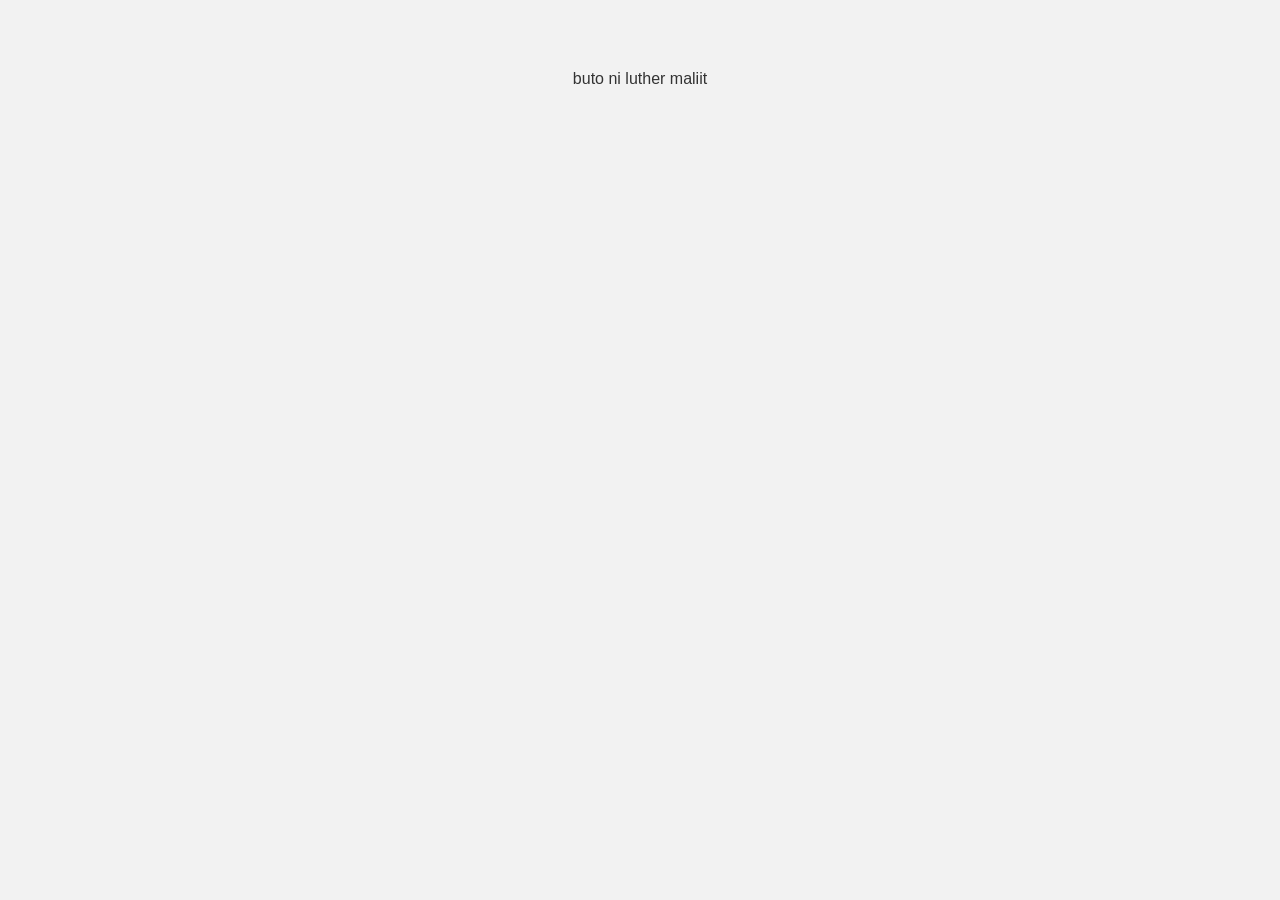
<file: cssdemo/index.html>
<!DOCTYPE html>
<html lang="en">
<head>
    <meta charset="UTF-8">
    <meta name="viewport" content="width=device-width, initial-scale=1.0">
    <title>CSS</title>
    <link rel="stylesheet" href="style.css">
</head>
<body>
    <div class="Css">

        <p>buto ni luther maliit</p>
   
   
    </div>
    
</body>
</html>
</file>
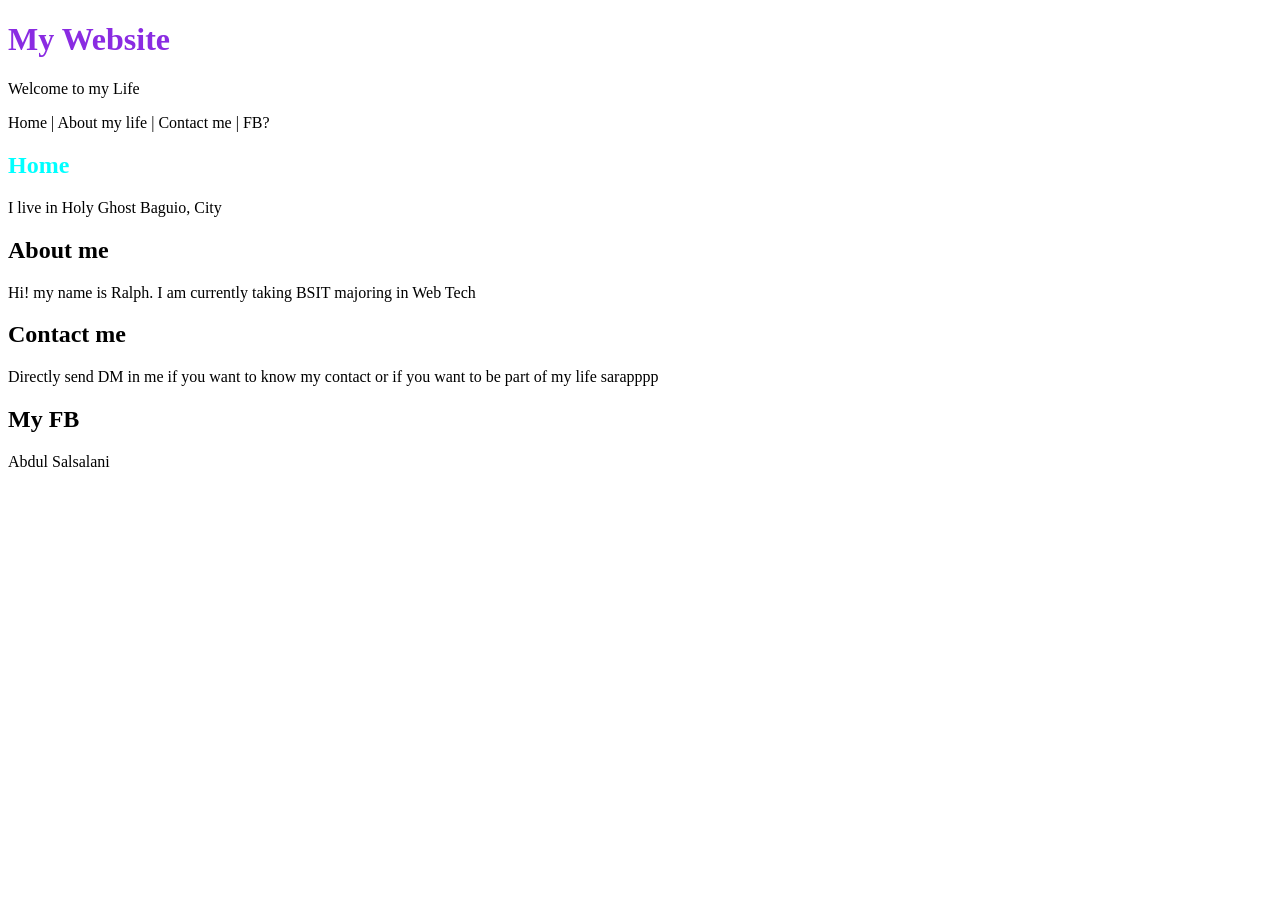
<file: 01-basic.html>
<!DOCTYPE html>
<html lang="en">
<head>
    <meta charset="UTF-8">
    <meta name="viewport" content="width=device-width, initial-scale=1.0">
    <title>basic html</title>
</head>
<body>
    
    <header>
        <h1><span style="color: blueviolet;">My Website</span></h1>
        <span>Welcome to my Life</span>
    </header>

    <nav>
        <p>Home  | About my life | Contact me | FB?</p>
    </nav>

    <main>
        <section>
            <h2><span style="color: aqua;">Home</span></h2>
            <p>I live in Holy Ghost Baguio, City</p>
            <h2>About me</h2>
            <p>Hi! my name is Ralph. I am currently taking BSIT majoring in Web Tech</p>
            <h2>Contact me</h2>
            <p>Directly send DM in me if you want to know my contact or if you want to be part of my life sarapppp</p>
            <h2>My FB</h2>
            <p>Abdul Salsalani</p>
        </section>
    </main>


    </body>
    </html>
</file>
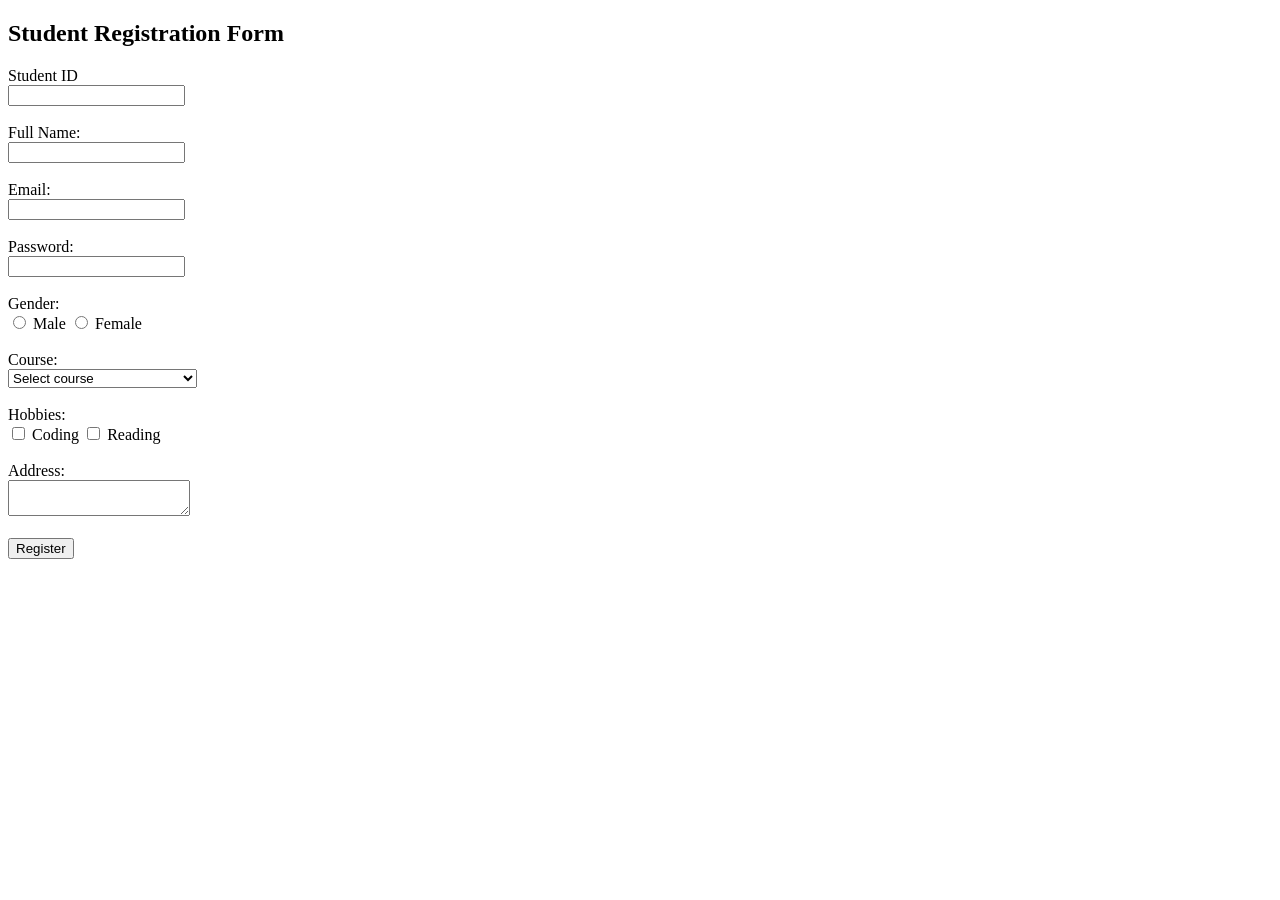
<file: 04-form.html>
<!DOCTYPE html>
<html lang="en">
<head>
    <meta charset="UTF-8">
    <meta name="viewport" content="width=device-width, initial-scale=1.0">
    <title>Form</title>
</head>
<body>

    <h2>Student Registration Form</h2>
    <form action="#"method="POST">

        <label for="student-id">Student ID</label><br>
        <input type="text" id="student-id" name="student_id" required><br><br>

        <label for="fullname">Full Name:</label><br>
        <input type="text" id="fullname" name="fullname" required><br><br>
        
        <label for="email">Email:</label><br>
        <input type="email" id="email" name="email" required><br><br>

        <label for="password">Password:</label><br>
        <input type="password" id="password" name="password" required><br><br>

        <label>Gender:</label><br>
        <input type="radio" id="male" name="gender" value="male">
        <label for="male">Male</label>
        <input type="radio" id="female" name="gender" value="female">
        <label for="female">Female</label><br><br>

        <label for="course">Course:</label><br>
        <select id="course" name="course" required>
            <option value="">Select course</option>
            <option value="bsit">BS Information Techonology</option>
            <option value="bscs">BS Computer Science</option>
        </select><br><br>

        <label>Hobbies:</label><br>
        <input type="checkbox" id="coding" name="hobbies[]" value="coding">
        <label for="coding">Coding</label>
        <input type="checkbox" id="reading" name="hobbies" value="reading">
        <label for="reading">Reading</label><br><br>

        <label for="address">Address:</label><br>
        <textarea id="address" name="address" required></textarea><br><br>

        <input type="submit" value="Register">
    </form>


    
</body>
</html>
</file>
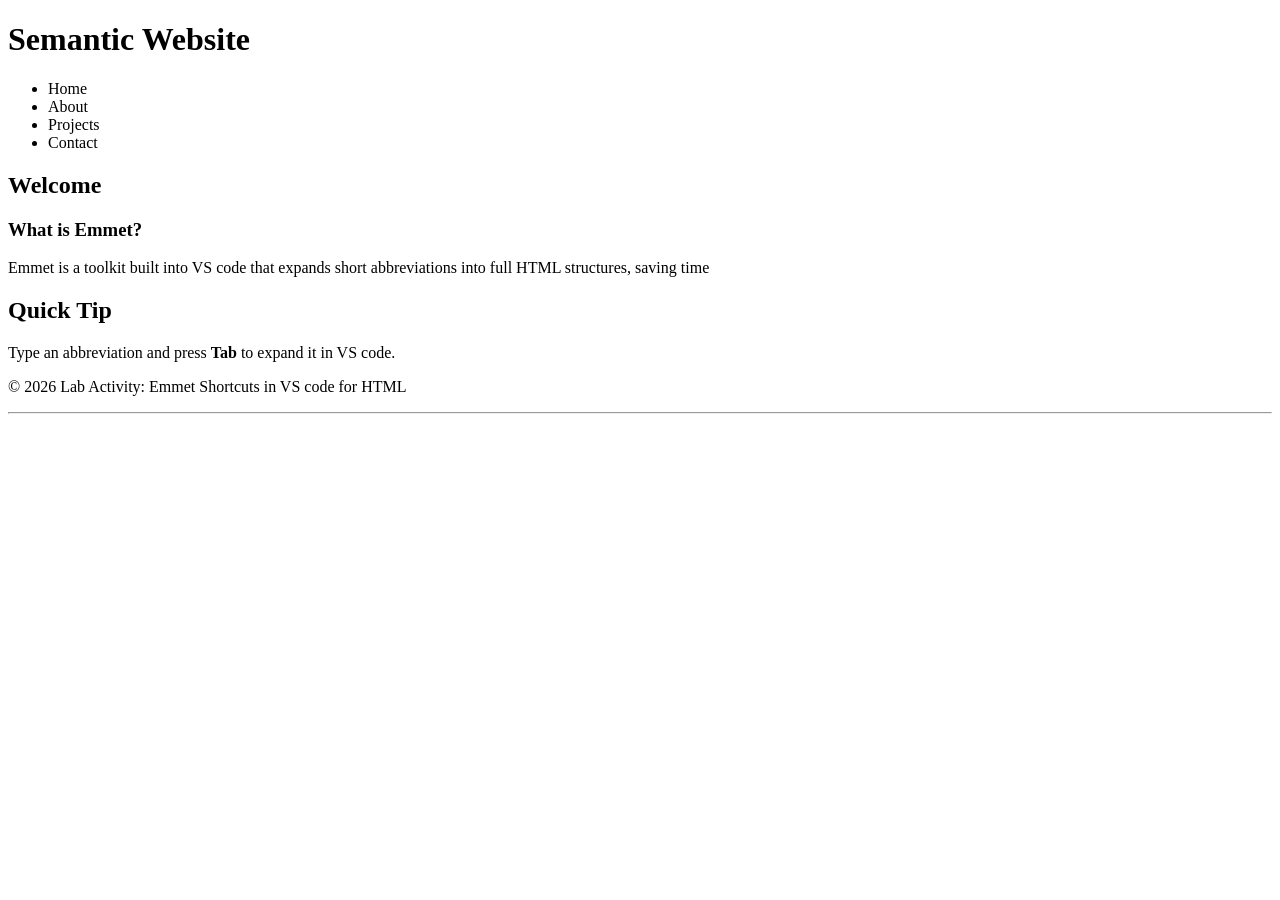
<file: 05-semantic.html>
<!DOCTYPE html>
<html lang="en">
<head>
    <meta charset="UTF-8">
    <meta name="viewport" content="width=device-width, initial-scale=1.0">
    <title>Semantic html</title>
</head>
<body>

    <header>
        <h1>Semantic Website</h1>
    </header>

    <nav>
        <ul>
            <li><a href="#home"></a>Home</li>
            <li><a href="#about"></a>About</li>
            <li><a href="#projects"></a>Projects</li>
            <li><a href="#contact"></a>Contact</li>
        </ul>
    </nav>

    <main>
        <section id="home">
            <h2>Welcome</h2>
            <article>
                <h3>What is Emmet?</h3>
                <p>Emmet is a toolkit built into VS code that expands short abbreviations into full HTML structures, saving time</p>
            </article>
        </section>
    </main>

    <aside>
        <h2>Quick Tip</h2>
        <p>Type an abbreviation and press <strong>Tab</strong> to expand it in VS code.</p>
    </aside>

    <footer>
        <p>&copy; 2026 Lab Activity: Emmet Shortcuts in VS code for HTML</p>
    </footer>

    <hr>
    
</body>
</html>
</file>
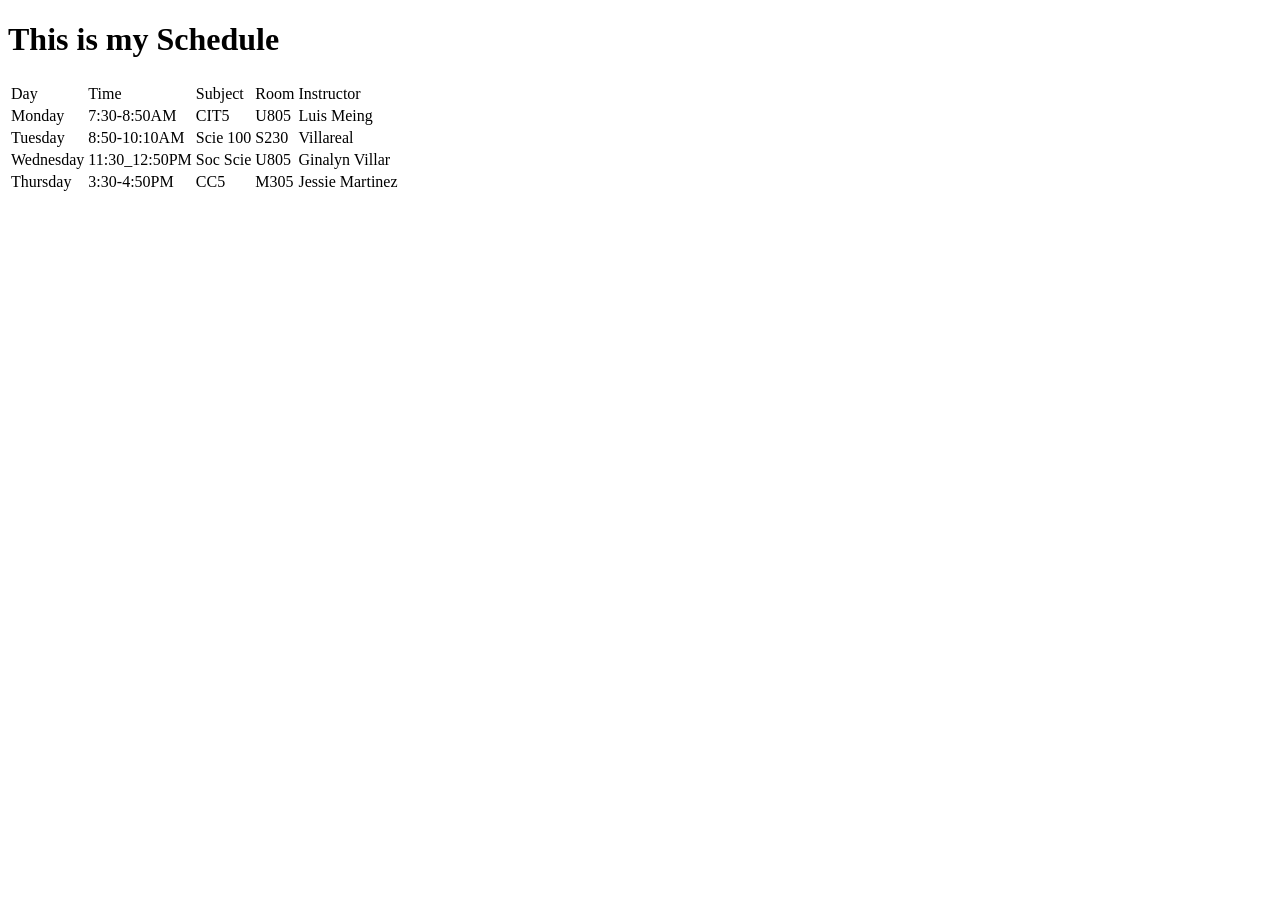
<file: schedule.html>
<!DOCTYPE html>
<html lang="en">
<head>
    <meta charset="UTF-8">
    <meta name="viewport" content="width=device-width, initial-scale=1.0">
    <title>Schedule.html</title>
</head>

<body>
    <h1>This is my Schedule</h1>

    <table>
        <tr>
            <tr>
                <td>Day</td>
                <td>Time</td>
                <td>Subject</td>
                <td>Room</td>
                <td>Instructor </td>
            </tr>
            <tr>
                <td>Monday</td>
                <td>7:30-8:50AM</td>
                <td>CIT5</td>
                <td>U805</td>
                <td>Luis Meing</td>
            </tr>
            <tr>
                <td>Tuesday</td>
                <td>8:50-10:10AM</td>
                <td>Scie 100</td>
                <td>S230</td>
                <td>Villareal</td>
            </tr>
            <tr>
                <td>Wednesday</td>
                <td>11:30_12:50PM</td>
                <td>Soc Scie</td>
                <td>U805</td>
                <td>Ginalyn Villar</td>
            </tr>
            <tr>
                <td>Thursday</td>
                <td>3:30-4:50PM</td>
                <td>CC5</td>
                <td>M305</td>
                <td>Jessie Martinez</td>
            </tr>

    
</body>
</html>
</file>
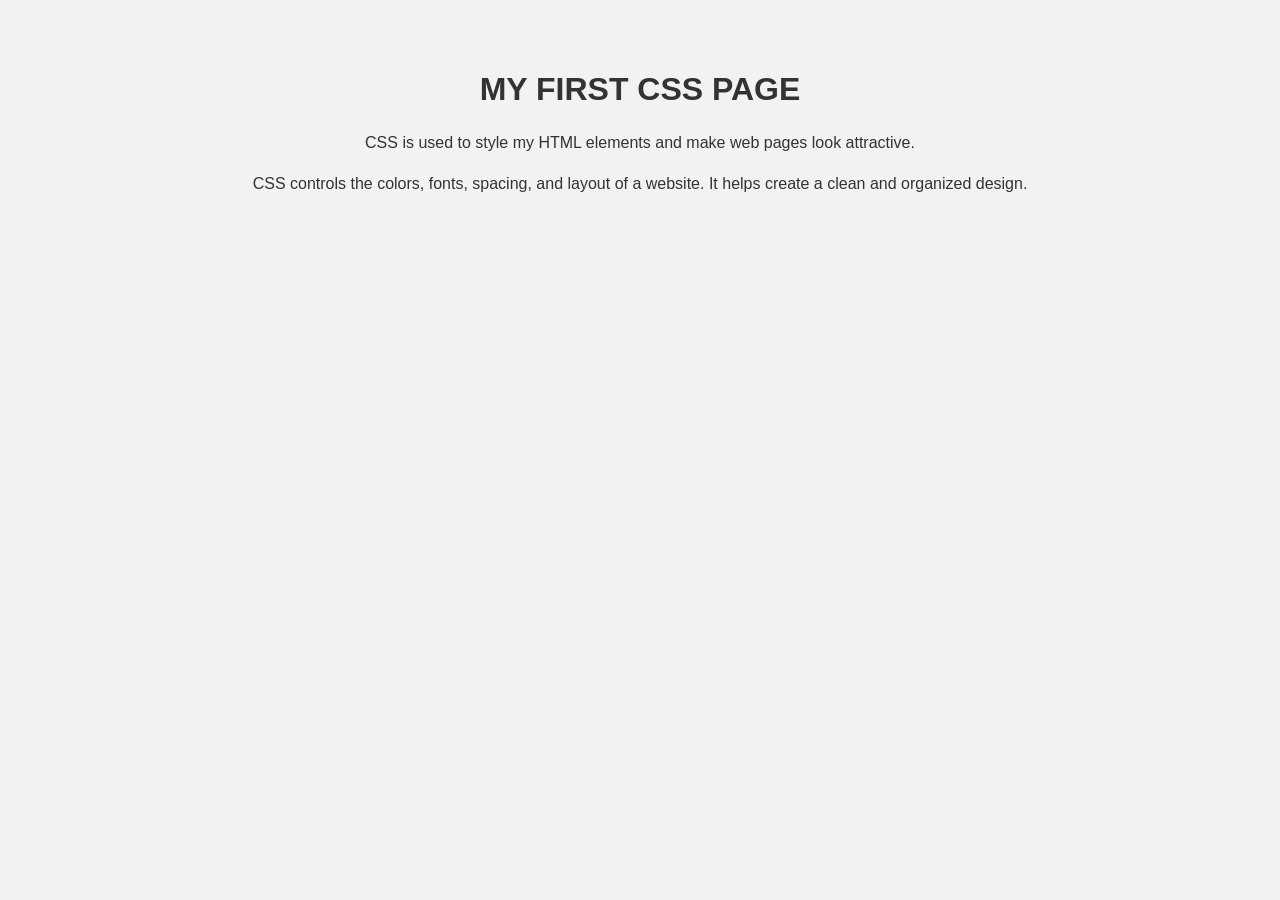
<file: cssdemo/lab1.html>
<!DOCTYPE html>
<html lang="en">
<head>
    <meta charset="UTF-8">
    <meta name="viewport" content="width=device-width, initial-scale=1.0">
    <title>My First CSS Page</title>

    <style>
        h1 {
            color: darkblue;
        }
    </style>

    <link rel="stylesheet" href="style.css">
</head>
<body>

    <h1>My First CSS Page</h1>

    <p style="color green; font-size: 16px;">
        CSS is used to style my HTML elements and make web pages look attractive.
    </p>

    <p>
        CSS controls the colors, fonts, spacing, and layout of a website.
        It helps create a clean and organized design.
    </p>
    
</body>
</html>
</file>
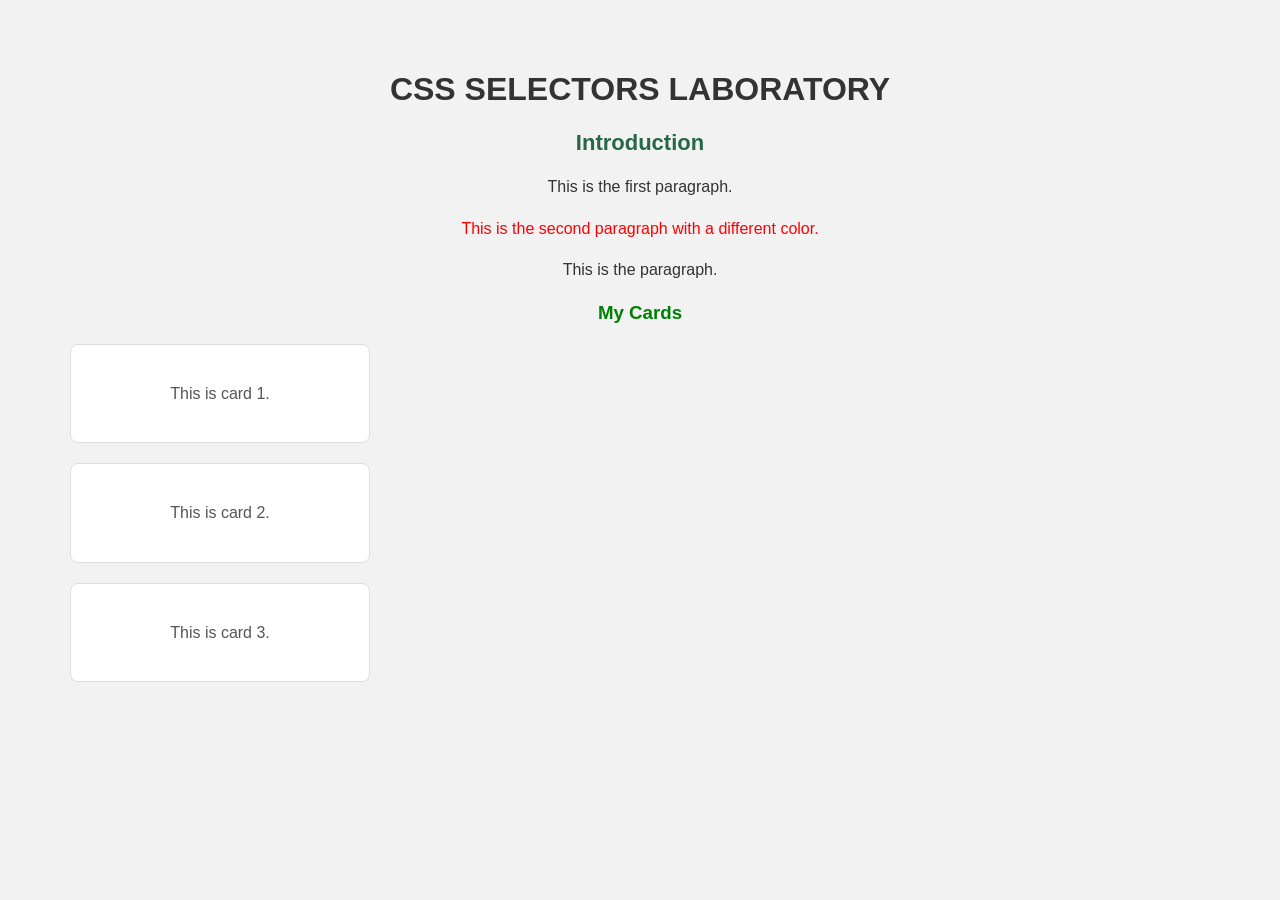
<file: cssdemo/lab2.html>
<!DOCTYPE html>
<html lang="en">
<head>
    <meta charset="UTF-8">
    <meta name="viewport" content="width=device-width, initial-scale=1.0">
    <title>lab 2- css selector</title>

    <link rel="stylesheet" href="style.css">
</head>
<body>

    <h1 id="page-title">CSS Selectors Laboratory</h1>

    <h2>Introduction</h2>

    <p>This is the first paragraph.</p>

    <p class="highlight">This is the second paragraph with a different color.</p>

    <p>This is the paragraph.</p>

    <h3>My Cards</h3>

    <div class="card">
        <p>This is card 1.</p>
    </div>

    <div class="card">
        <p>This is card 2.</p>
    </div>

    <div class="card">
        <p>This is card 3.</p>
    </div>
    
</body>
</html>
</file>
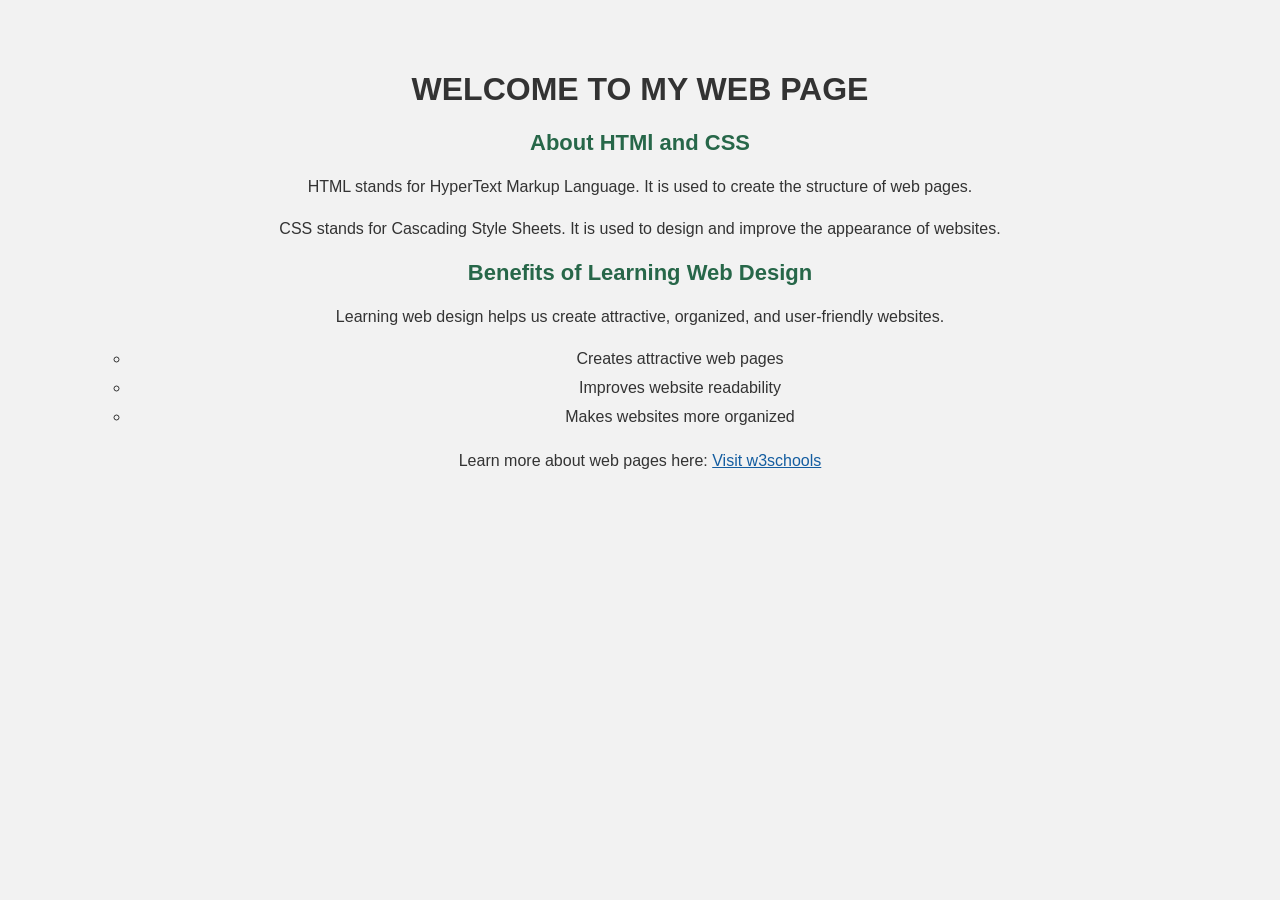
<file: cssdemo/lab3.html>
<!DOCTYPE html>
<html lang="en">
<head>
    <meta charset="UTF-8">
    <meta name="viewport" content="width=device-width, initial-scale=1.0">
    <title>lab3 CSS Styling</title>
    <link rel="stylesheet" href="style.css">
</head>
<body>

    <h1>Welcome To My Web Page</h1>

    <h2>About HTMl and CSS</h2>
    <p>
         HTML stands for HyperText Markup Language.
        It is used to create the structure of web pages.
    </p>

    <p>
        CSS stands for Cascading Style Sheets.
        It is used to design and improve the appearance of websites.
    </p>

    <h2>Benefits of Learning Web Design</h2>
    <p>
        Learning web design helps us create attractive,
        organized, and user-friendly websites.
    </p>

    <ul>
        <ul>
            <li>Creates attractive web pages</li>
            <li>Improves website readability</li>
            <li>Makes websites more organized</li>
        </ul>
    </ul>

    <p>
        Learn more about web pages here:
        <a href="https://www.w3schools.com/"
        target="_blank">
    Visit w3schools
</a>
    </p>
</body>
</html>
</file>
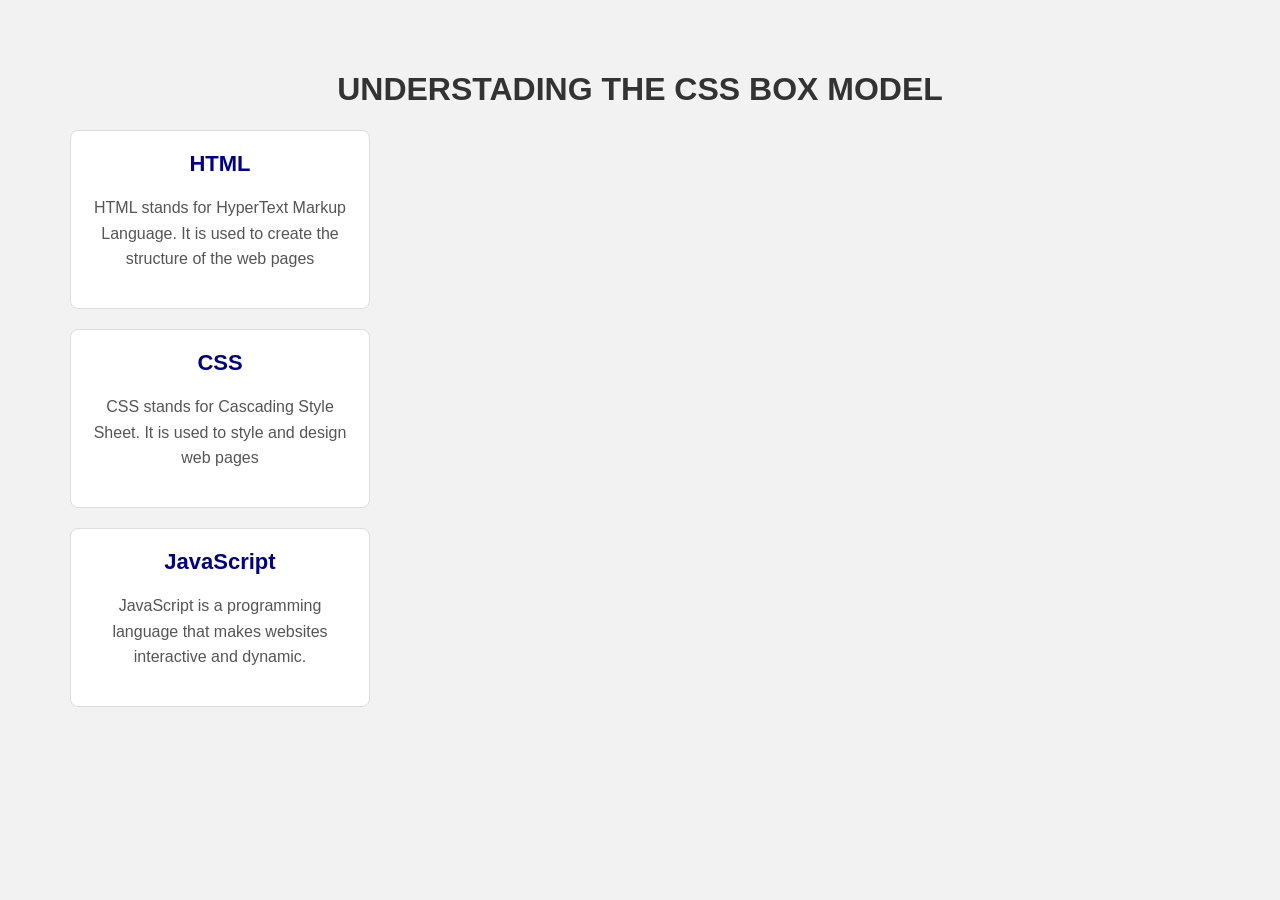
<file: cssdemo/lab4.html>
<!DOCTYPE html>
<html lang="en">
<head>
    <meta charset="UTF-8">
    <meta name="viewport" content="width=device-width, initial-scale=1.0">
    <title>LAB4 - CSS Box Model</title>
    <link rel="stylesheet" href="style.css">
</head>
<body>

    <h1>Understading the CSS Box Model</h1>

    <div class="card">
        <h2>HTML</h2>
        <p>HTML stands for HyperText Markup Language. It is used to create the structure of the web pages</p>
    </div>

    <div class="card">
        <h2>CSS</h2>
        <p>CSS stands for Cascading Style Sheet. It is used to style and design web pages</p>
    </div>

    <div class="card">
        <h2>JavaScript</h2>
        <p>JavaScript is a programming language that makes websites interactive and dynamic.</p>
    </div>
    
</body>
</html>
</file>
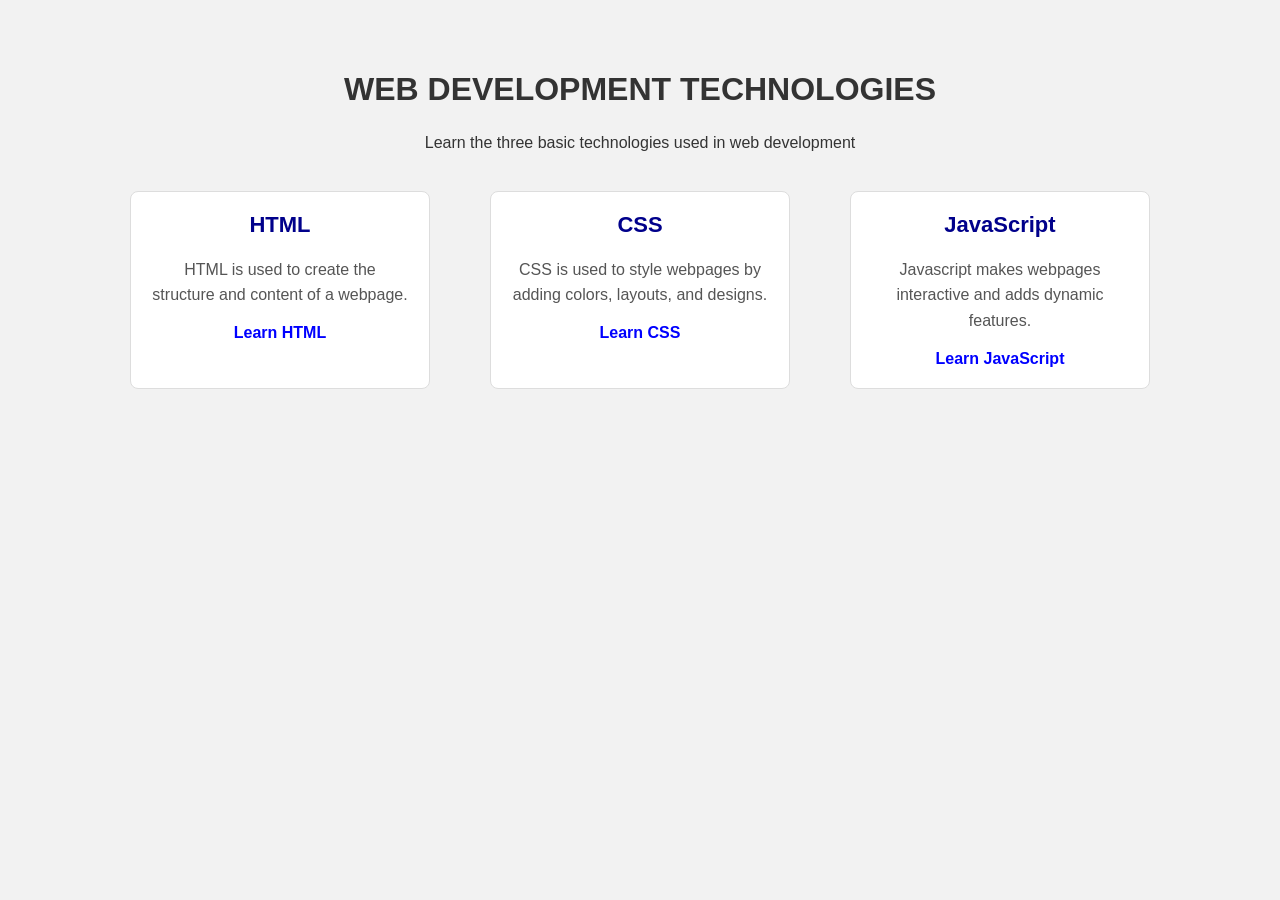
<file: cssdemo/lab5.html>
<!DOCTYPE html>
<html lang="en">
<head>
    <meta charset="UTF-8">
    <meta name="viewport" content="width=device-width, initial-scale=1.0">
    <title>Lab5 - Flexbox</title>
    <link rel="stylesheet" href="style.css">
</head>
<body>

    <h1>Web Development Technologies</h1>
    <p>Learn the three basic technologies used in web development</p>

    <div class="card-container">

        <div class="card">
            <h2>HTML</h2>
            <p>HTML is used to create the structure and content of a webpage.</p>
            <a href="https://www.w3schools.com/html/">Learn HTML</a>
        </div>

        <div class="card">
            <h2>CSS</h2>
            <p>CSS is used to style webpages by adding colors, layouts, and designs.</p>
            <a href="https://www.w3schools.com/css/">Learn CSS</a>
        </div>

        <div class="card">
            <h2>JavaScript</h2>
            <p>Javascript makes webpages interactive and adds dynamic features.</p>
            <a href="https://www.w3schools.com/js/">Learn JavaScript</a>
        </div>

    </div>
    
    
</body>
</html>
</file>
<file: cssdemo/style.css>
/*lab1*/

body {
    background-color: lightgray;
    font-family: Arial, sans-serif;
    padding: 20px;
}

p{
    font-size: 16px;
    
}



/*lab2*/
body {
    font-family: Arial, sans-serif;
}

h1 {
    color: navy;
    text-transform: uppercase;
}

#page-title {
    text-align: center;
}

.card {
    background-color: #eeeeee;
    padding: 15px;
    margin: 10px;
    border: 2px solid black;
}

.card p {
    color: #444444;
}

.highlight {
    color: red;
}

h2, h3 {
    color: green;
    font-family: Arial, sans-serif;
}




/*lab3*/
body {
    background-color: #f0f4f8;
    font-family: Arial, sans-serif;
    margin: 30px;
    color: #333333;
}

h1 {
    font-size: 32px;
    color: #14d591;
    text-align: center;
}

h2 {
    font-size: 22px;
    color: #276749;
}

p {
    font-size: 16px;
    line-height: 1.6;
}

ul {
    line-height: 1.8;
}

a {
    color: #145da0;
}

a:hover {
    text-decoration: underline;
}


/*lab4*/

* {
    box-sizing: border-box;
}

body {
    font-family: Aria, sans-serif;
    background-color: #f4f4f4;
    padding: 20px;
}

h1 {
    text-align: center;
    color: #333333;
}

.card {
    width: 320px;
    padding: 30px;
    margin: 20px;
    border: 1px solid #d6dce5;
    border-radius: 10px;
    background-color: #ffffff;
}

.card h2 {
    color: #2563eb;
    margin-top: 0;
}

.card p {
    color: #555555;
    line-height: 1.6;
}


/*lab5*/

body {
    font-family: Arial, sans-serif;
    background-color: #f2f2f2;
    padding: 20px;
    text-align: center;
}

h1 {
    color: dark blue;
}

.card-container {
    display: flex;
    justify-content: center;
    align-items: stretch;
    gap: 20px;
    flex-wrap: wrap;
}

.card {
    flex: 1 1 220px;
    max-width: 300px;
    padding: 20px;
    background-color: white;
    border: 1px solid #dddddd;
    border-radius: 8px;
}

.card h2 {
    color: darkblue;
}

.card a {
    color: blue;
    text-decoration: none;
    font-weight: bold;
}

.card a:hover {
    text-decoration: underline;
}
</file>
